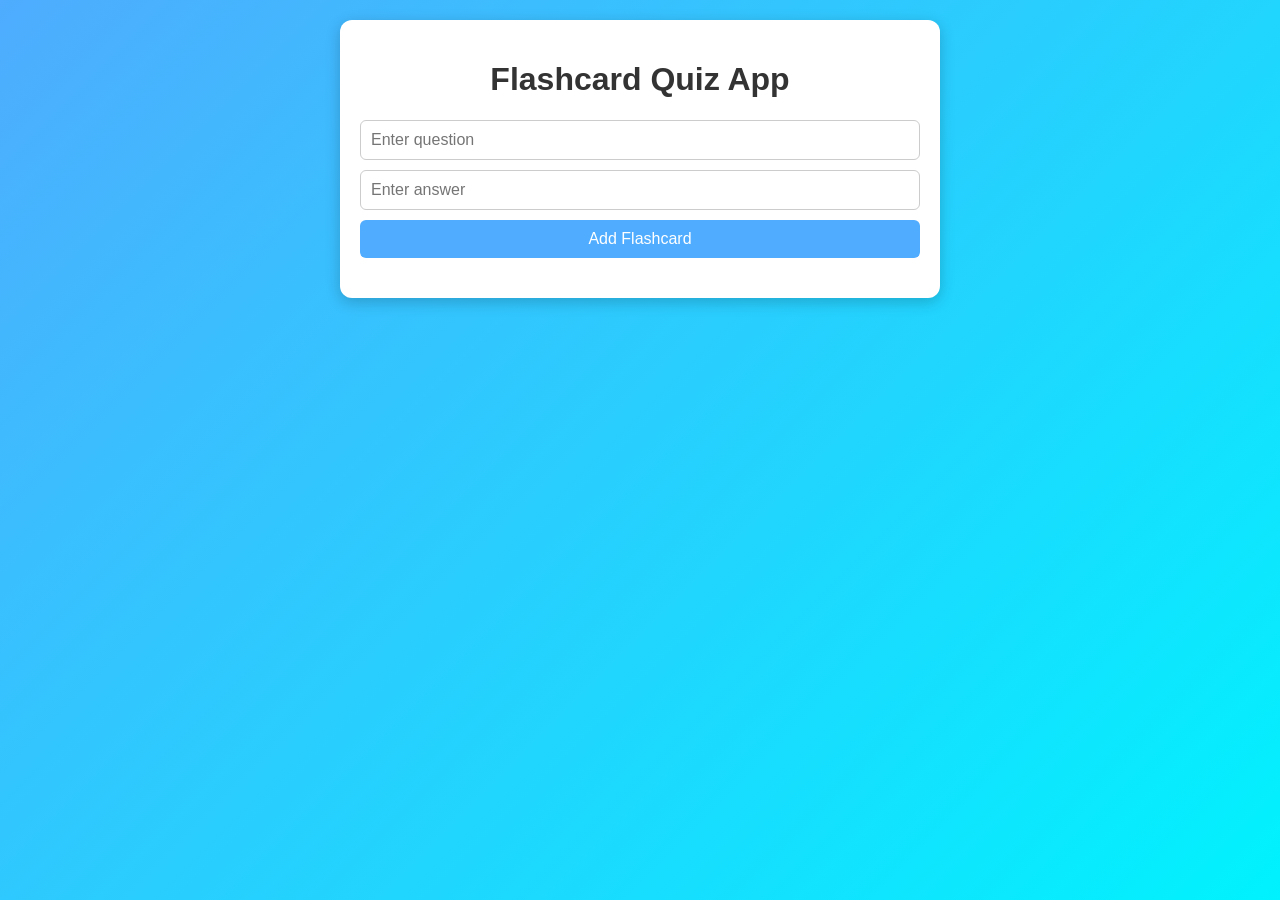
<file: CodeAlpha_FlashcardQuizApp/index.html>
<!DOCTYPE html>
<html lang="en">
<head>
  <meta charset="UTF-8">
  <meta name="viewport" content="width=device-width, initial-scale=1.0">
  <title>Flashcard Quiz App</title>
  <link rel="stylesheet" href="style.css">
</head>
<body>
  <div class="container">
    <h1>Flashcard Quiz App</h1>

    <div class="form">
      <input type="text" id="question" placeholder="Enter question">
      <input type="text" id="answer" placeholder="Enter answer">
      <button id="add-btn">Add Flashcard</button>
    </div>

    <div id="flashcards-container"></div>
  </div>

  <script src="script.js"></script>
</body>
</html>
</file>
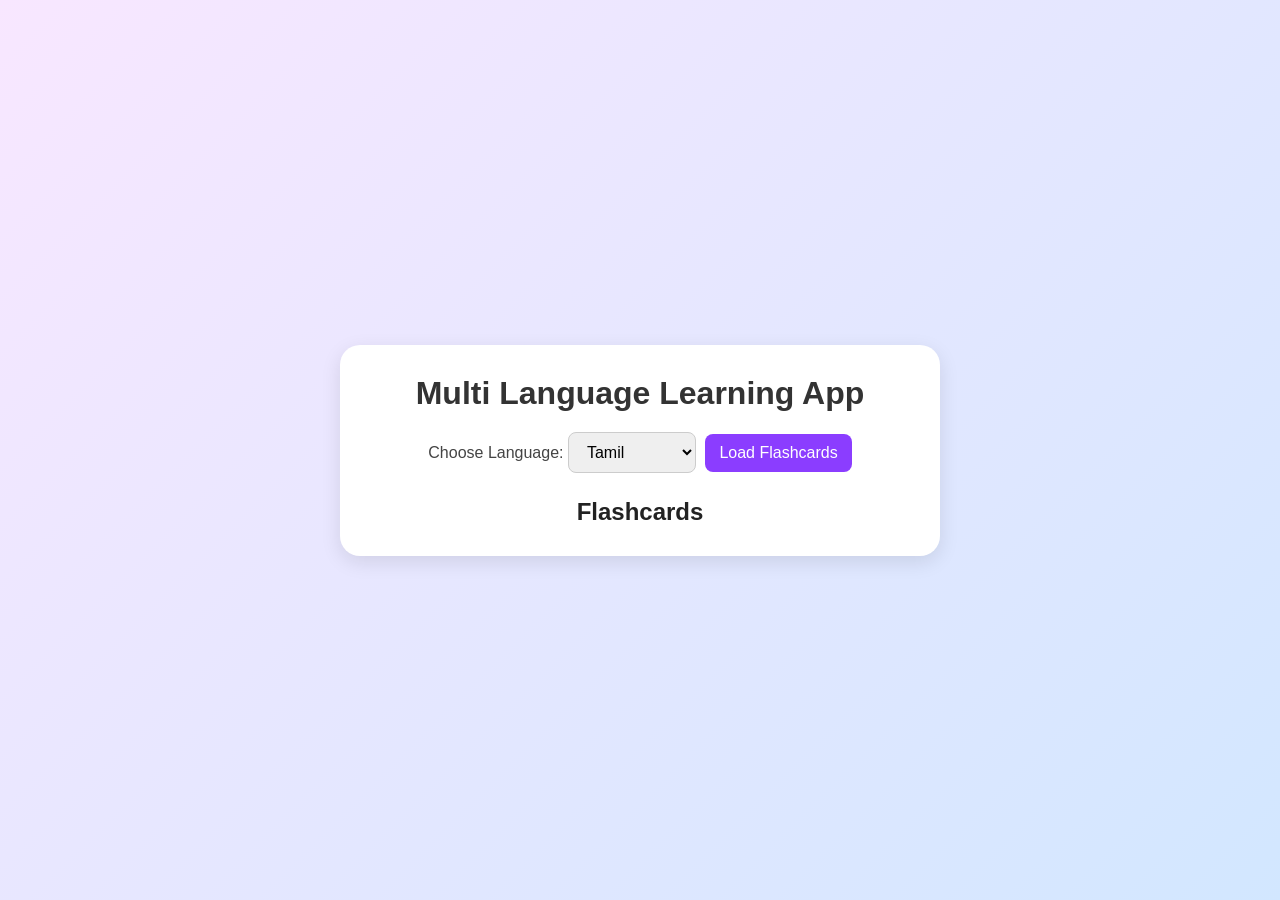
<file: CodeAlpha_LanguageLearningApp/index.html>
<!DOCTYPE html>
<html lang="en">
<head>
  <meta charset="UTF-8">
  <meta name="viewport" content="width=device-width, initial-scale=1.0">
  <title>Multilingual Flashcard & Quiz App</title>
  <link rel="stylesheet" href="style.css">
</head>
<body>
  <div class="container">
    <h1> Multi Language Learning App</h1>

    <div class="language-select">
      <label for="language">Choose Language:</label>
      <select id="language">
        <option>Tamil</option>
        <option>Malayalam</option>
        <option>Hindi</option>
        <option>Japanese</option>
        <option>Telugu</option>
        <option>Chinese</option>
        <option>Korean</option>
      </select>
      <button id="load-btn">Load Flashcards</button>
    </div>

    <div id="flashcard-section">
      <h2> Flashcards</h2>
      <div id="word-container" class="cards"></div>
    </div>

    <div id="quiz-section" style="display: none;">
      <h2> Quiz Time</h2>
      <p id="quiz-question"></p>
      <div id="quiz-options"></div>
      <p id="quiz-result"></p>
      <button id="next-btn">Next Question</button>
    </div>
  </div>

  <script src="script.js"></script>
</body>
</html>
</file>
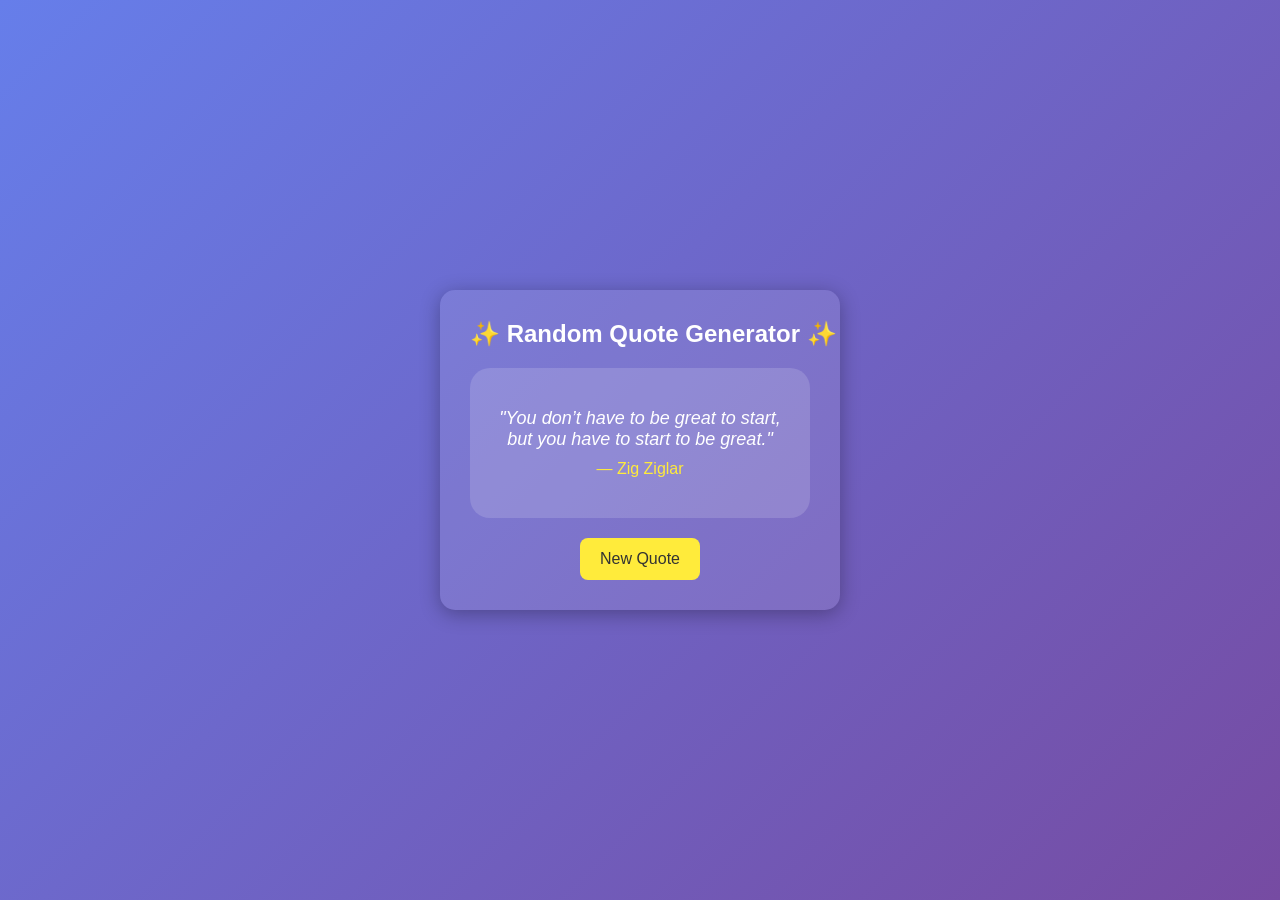
<file: CodeAlpha_RandomQuoteGenerator/index.html>
<!DOCTYPE html>
<html lang="en">
<head>
  <meta charset="UTF-8" />
  <meta name="viewport" content="width=device-width, initial-scale=1.0" />
  <title>Random Quote Generator</title>
  <link rel="stylesheet" href="style.css" />
</head>
<body>
  <div class="container">
    <h1>✨&nbsp;Random&nbsp;Quote&nbsp;Generator&nbsp;✨</h1>


    <div class="quote-box">
      <p id="quote">Click below to get inspired!</p>
      <h3 id="author"></h3>
    </div>

    <button id="new-quote">New Quote</button>
  </div>

  <script src="script.js"></script>
</body>
</html>
</file>
<file: CodeAlpha_FlashcardQuizApp/style.css>
* {
  box-sizing: border-box;
  font-family: 'Poppins', sans-serif;
}

body {
  background: linear-gradient(135deg, #4facfe, #00f2fe);
  min-height: 100vh;
  margin: 0;
  display: flex;
  justify-content: center;
  align-items: flex-start;
  padding: 20px;
}

.container {
  width: 100%;
  max-width: 600px;
  background: #fff;
  border-radius: 12px;
  box-shadow: 0 4px 15px rgba(0,0,0,0.2);
  padding: 20px;
}

h1 {
  text-align: center;
  color: #333;
}

.form {
  display: flex;
  flex-direction: column;
  gap: 10px;
}

.form input {
  padding: 10px;
  font-size: 16px;
  border-radius: 6px;
  border: 1px solid #ccc;
}

#add-btn {
  background: #4facfe;
  color: #fff;
  border: none;
  padding: 10px;
  border-radius: 6px;
  cursor: pointer;
  font-size: 16px;
}

#add-btn:hover {
  background: #00c6ff;
}

#flashcards-container {
  margin-top: 20px;
  display: flex;
  flex-wrap: wrap;
  gap: 15px;
  justify-content: center;
}

.flashcard {
  width: 250px;
  height: 150px;
  perspective: 1000px;
  position: relative;
}

.card-inner {
  width: 100%;
  height: 100%;
  transition: transform 0.6s;
  transform-style: preserve-3d;
  position: relative;
}

.flashcard.flip .card-inner {
  transform: rotateY(180deg);
}

.card-front, .card-back {
  position: absolute;
  width: 100%;
  height: 100%;
  backface-visibility: hidden;
  background: #f8f8f8;
  border-radius: 10px;
  padding: 15px;
  box-shadow: 0 3px 10px rgba(0,0,0,0.15);
  display: flex;
  flex-direction: column;
  justify-content: space-between;
}

.card-back {
  transform: rotateY(180deg);
  background: #e9f5ff;
}

.card-btns {
  display: flex;
  justify-content: space-between;
  margin-top: 10px;
}

button {
  cursor: pointer;
}

.edit, .delete {
  border: none;
  border-radius: 5px;
  padding: 5px 10px;
}

.edit {
  background-color: #00c853;
  color: #fff;
}

.delete {
  background-color: #ff5252;
  color: #fff;
}

@media (max-width: 600px) {
  .flashcard {
    width: 100%;
  }
}
</file>
<file: CodeAlpha_LanguageLearningApp/style.css>
/* Universal reset */
* {
  box-sizing: border-box;
  font-family: 'Poppins', sans-serif;
  margin: 0;
  padding: 0;
}

/* Page background */
body {
  background: linear-gradient(135deg, #f8e7ff, #d2e7ff);
  display: flex;
  justify-content: center;
  align-items: center;
  min-height: 100vh;
}

/* Main container */
.container {
  background: #fff;
  padding: 30px 25px;
  border-radius: 20px;
  box-shadow: 0 6px 20px rgba(0, 0, 0, 0.1);
  width: 95%;
  max-width: 600px;
  text-align: center;
}

/* Heading fix (emoji + text inline) */
h1 {
  display: inline-flex;
  align-items: center;
  justify-content: center;
  gap: 10px;
  color: #333;
  font-size: 2rem;
  font-weight: 700;
  text-align: center;
  margin-bottom: 20px;
  white-space: nowrap;
}

.language-select {
  margin-bottom: 25px;
}

label {
  font-weight: 500;
  color: #444;
}

select,
button {
  padding: 10px 14px;
  border-radius: 8px;
  border: 1px solid #ccc;
  font-size: 16px;
  outline: none;
}

button {
  background-color: #8b3dff;
  color: white;
  border: none;
  cursor: pointer;
  margin-left: 5px;
  transition: 0.3s;
}

button:hover {
  opacity: 0.9;
}

/* Flashcards */
.cards {
  display: flex;
  flex-wrap: wrap;
  justify-content: center;
  gap: 15px;
}

.card {
  width: 140px;
  height: 100px;
  perspective: 1000px;
  cursor: pointer;
}

.card-inner {
  position: relative;
  width: 100%;
  height: 100%;
  transition: transform 0.6s;
  transform-style: preserve-3d;
}

.card.flip .card-inner {
  transform: rotateY(180deg);
}

.card-front,
.card-back {
  position: absolute;
  width: 100%;
  height: 100%;
  backface-visibility: hidden;
  border-radius: 10px;
  display: flex;
  align-items: center;
  justify-content: center;
  font-weight: bold;
  font-size: 16px;
  border: 1px solid #ccc;
}

.card-front {
  background: #f1f1f1;
}

.card-back {
  background: #d6f5d6;
  transform: rotateY(180deg);
}

/* Quiz Section */
#quiz-options button {
  display: block;
  width: 80%;
  margin: 10px auto;
  padding: 12px;
  font-size: 17px;
  font-weight: 600;
  border-radius: 10px;
  border: 1px solid #ddd;
  background: #fff;
  color: #222;
  box-shadow: 0 3px 8px rgba(0, 0, 0, 0.1);
  cursor: pointer;
  transition: all 0.25s ease;
}

#quiz-options button:hover {
  background: #f5faff;
  transform: scale(1.03);
  box-shadow: 0 4px 10px rgba(0, 0, 0, 0.15);
}

#quiz-result {
  font-weight: bold;
  font-size: 18px;
  margin-top: 10px;
}

/* Section titles */
h2 {
  margin-top: 20px;
  font-size: 1.5rem;
  color: #222;
}

/* Mobile Responsive */
@media (max-width: 600px) {
  h1 {
    font-size: 1.4rem;
    white-space: normal;
    flex-wrap: wrap;
  }

  .container {
    padding: 20px;
    width: 90%;
  }

  button,
  select {
    font-size: 15px;
  }

  .card {
    width: 120px;
    height: 90px;
  }
}
</file>
<file: CodeAlpha_RandomQuoteGenerator/style.css>
* {
  margin: 0;
  padding: 0;
  box-sizing: border-box;
  font-family: 'Poppins', sans-serif;
}

body {
  background: linear-gradient(135deg, #667eea, #764ba2);
  color: #fff;
  height: 100vh;
  display: flex;
  justify-content: center;
  align-items: center;
  text-align: center;
  padding: 20px;
}

.container {
  background: rgba(255, 255, 255, 0.1);
  padding: 30px;
  border-radius: 15px;
  box-shadow: 0 4px 20px rgba(0, 0, 0, 0.3);
  max-width: 400px;
  width: 100%;
}

h1 {
  font-size: 24px;
  margin-bottom: 20px;
}

.quote-box {
  background: rgba(255, 255, 255, 0.15);
  border-radius: 20px;
  padding: 20px;
  min-height: 150px;
  display: flex;
  flex-direction: column;
  justify-content: center;
  margin-bottom: 20px;
}

#quote {
  font-size: 18px;
  font-style: italic;
  margin-bottom: 10px;
}

#author {
  font-size: 16px;
  font-weight: 500;
  color: #ffeb3b;
}

#new-quote {
  background: #ffeb3b;
  color: #333;
  border: none;
  padding: 12px 20px;
  border-radius: 8px;
  font-size: 16px;
  cursor: pointer;
  transition: 0.3s;
}

#new-quote:hover {
  background: #ffd600;
}

@media (max-width: 600px) {
  h1 {
    font-size: 20px;
  }
  #quote {
    font-size: 16px;
  }
}
</file>
